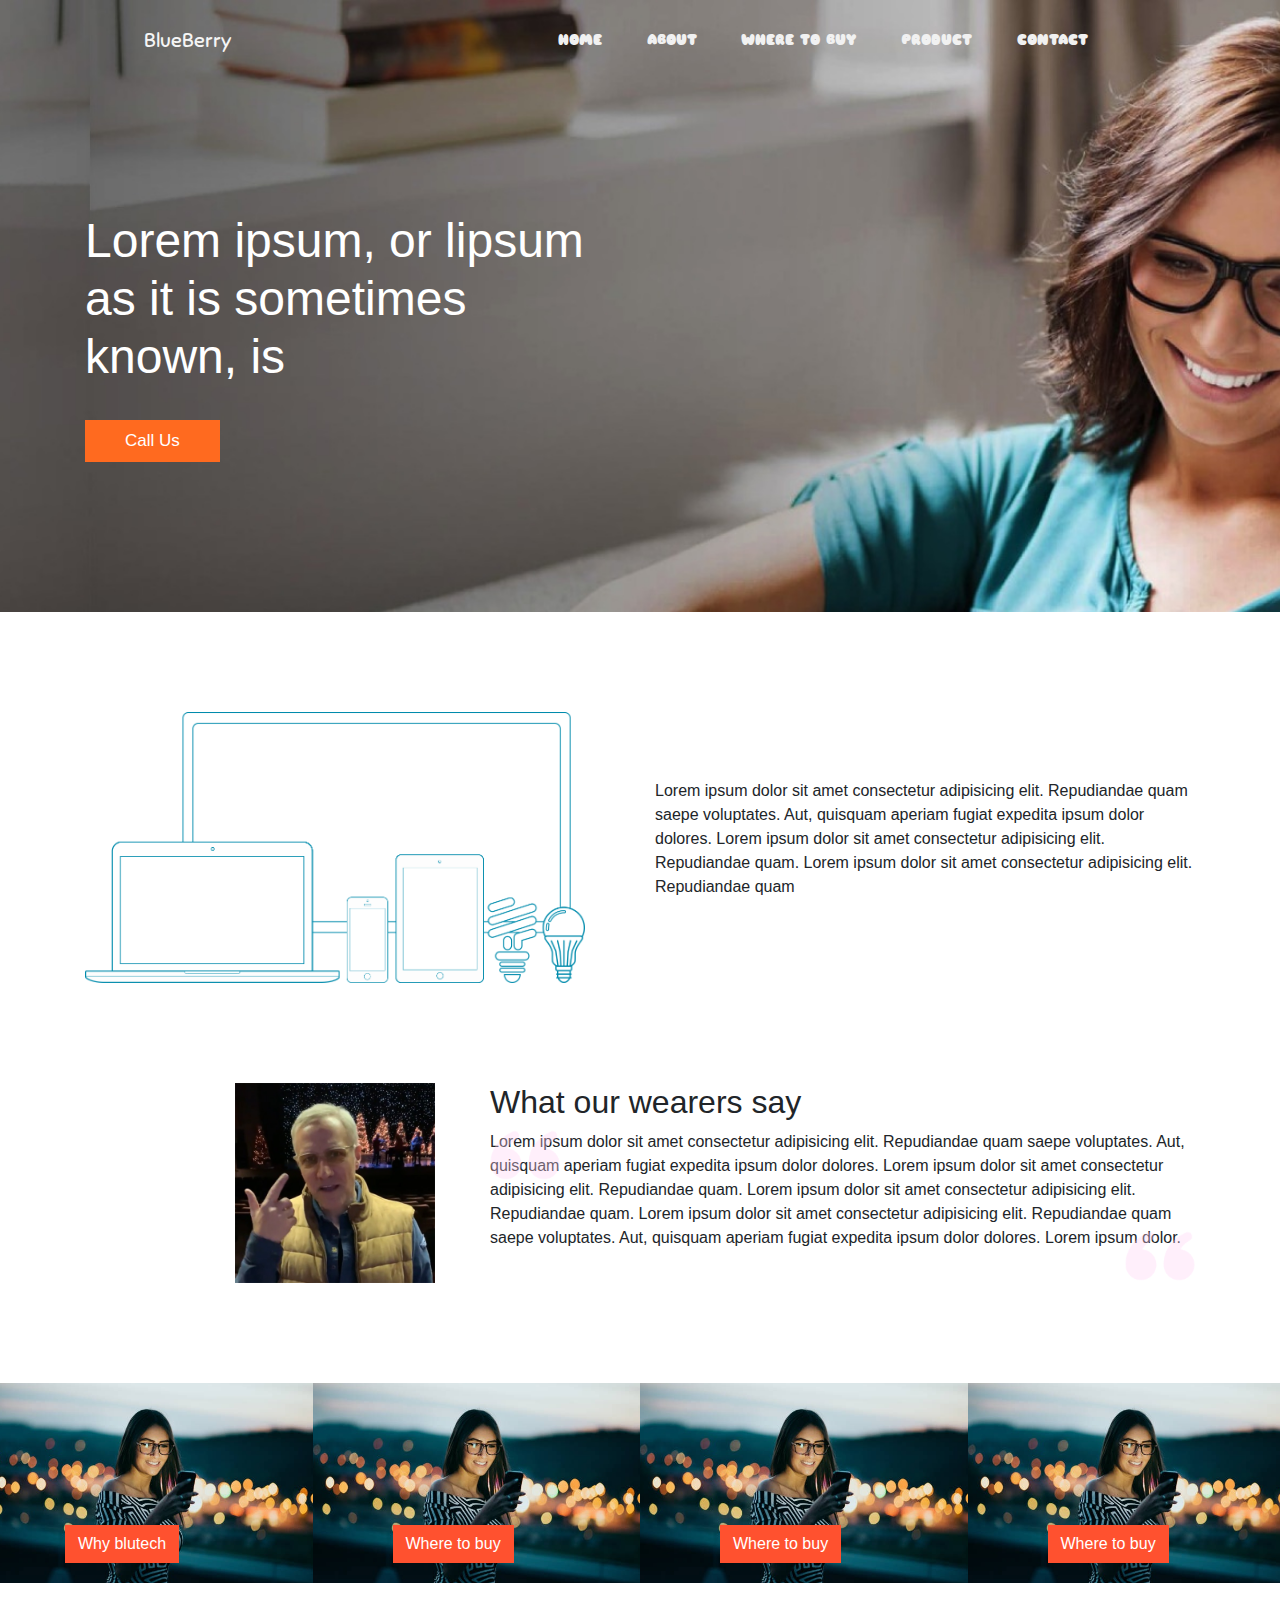
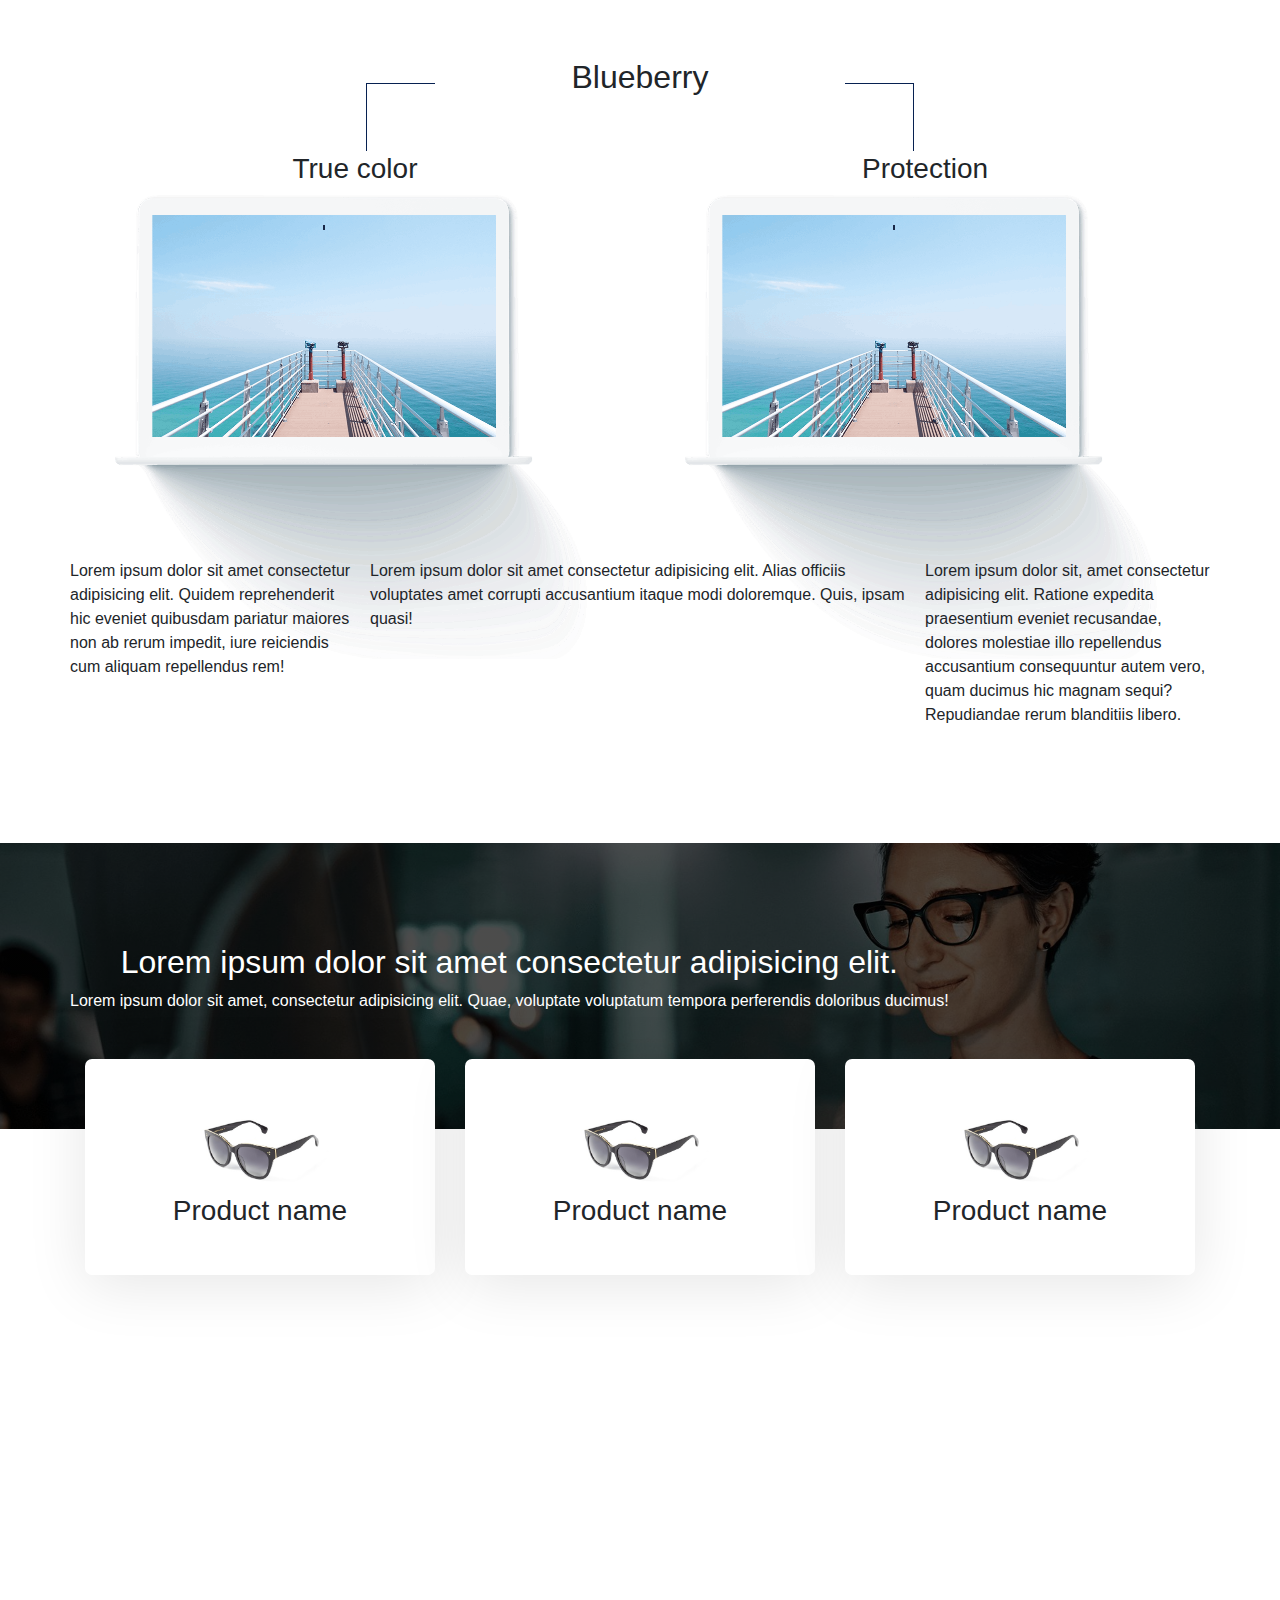
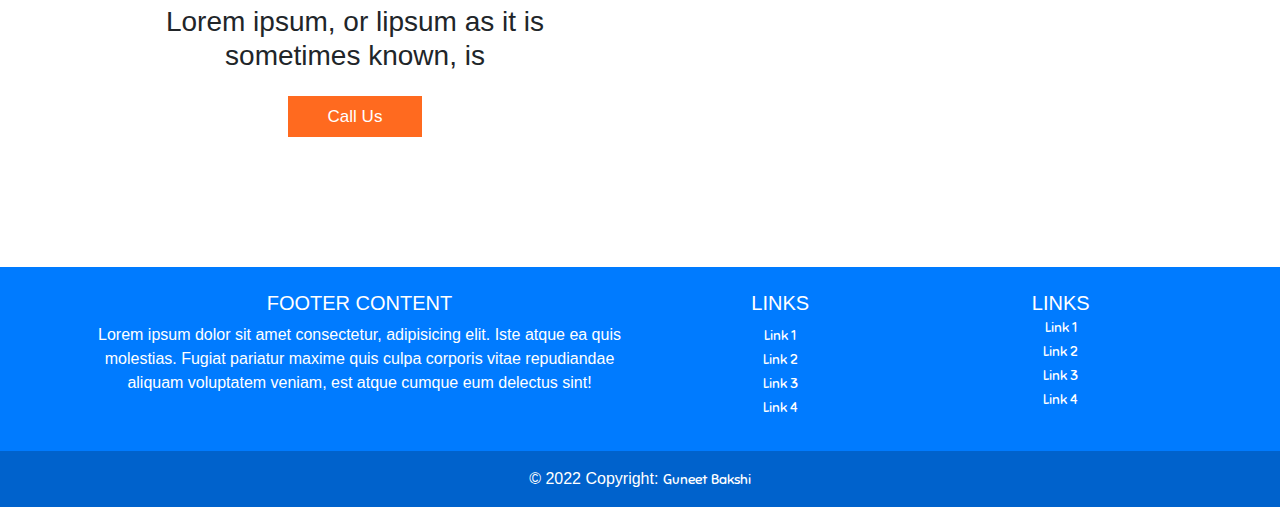
<file: index.html>
<!DOCTYPE html>
<html lang="en">
<head>
    <meta charset="UTF-8">
    <meta http-equiv="X-UA-Compatible" content="IE=edge">
    <meta name="viewport" content="width=device-width, initial-scale=1.0">
    <title>Document</title>
    <link rel="stylesheet" href="https://cdnjs.cloudflare.com/ajax/libs/font-awesome/6.2.0/css/all.min.css" integrity="sha512-xh6O/CkQoPOWDdYTDqeRdPCVd1SpvCA9XXcUnZS2FmJNp1coAFzvtCN9BmamE+4aHK8yyUHUSCcJHgXloTyT2A==" crossorigin="anonymous" referrerpolicy="no-referrer" />
    <link rel="stylesheet" href="https://cdn.jsdelivr.net/npm/bootstrap@4.6.2/dist/css/bootstrap.min.css">
    <link rel="stylesheet" href="bstest.css">
</head>
<body>
    <header>
        <!-- nav bar  -->
        <div class="container-fluid p-0">
          <nav class="navbar navbar-expand-lg">
            <a class="navbar-brand" href="#">
             BlueBerry</a>
            <button class="navbar-toggler" type="button" data-toggle="collapse" data-target="#navbarNav" aria-controls="navbarNav" aria-expanded="false"
              aria-label="Toggle navigation">
              <i class="fas fa-align-right text-light"></i>
            </button>
            <div class="collapse navbar-collapse" id="navbarNav">
              <div class="mr-auto"></div>
              <ul class="navbar-nav">
                <li class="nav-item active">
                  <a class="nav-link" href="#">HOME
                    <span class="sr-only">(current)</span>
                  </a>
                </li>
                <li class="nav-item">
                  <a class="nav-link" href="#">ABOUT</a>
                </li>
                <li class="nav-item">
                  <a class="nav-link" href="#">WHERE TO BUY</a>
                </li>
                <li class="nav-item dropdown">
                  <div class="dropdown">
                    <a href="#" class="nav-link">PRODUCT</a>
                    <div class="dropdown-content">
                      <a href="#">Generic</a>
                      <a href="#">Element</a>
                    </div>
                  </div>
                </li>
                <li class="nav-item">
                  <a class="nav-link" href="#">CONTACT</a>
                </li>
              </ul>
            </div>
          </nav>
        </div>
        <!-- nav bar ends  -->


      <!--================= Banner =================-->
      <section class="banner">
        <div class="container">
          <div class="row">
            <!-- column -->
            <div class="col-lg-6">
              <h1>Lorem ipsum, or lipsum as it is sometimes known, is </h1>
              <button class="btn1">Call us</button>
            </div>
            <!-- column -->
            <div class="col-lg-4">
              <p></p>
            </div>
          </div>
        </div>
      </section>

      <!--================= text and image =================-->
      <section class="laptop">
        <div class="container">
            <div class="row mt-5">
                <div class="text-wrap col-lg-6 col-md-6 col-sm-12">
                    <img src="blueberryimg/Vector Smart Object.png" alt="">
                </div>
                <div class="col-lg-6 col-sm-12 about">
                    <p class="d-flex">Lorem ipsum dolor sit amet consectetur adipisicing elit. Repudiandae quam saepe voluptates. 
                        Aut, quisquam aperiam fugiat expedita ipsum dolor dolores. Lorem ipsum dolor sit amet consectetur adipisicing elit. Repudiandae quam.
                        Lorem ipsum dolor sit amet consectetur adipisicing elit. Repudiandae quam</p>
                </div>
            </div>
        </div>
      </section>


      <!--================= text and video =================-->
      <section class="wearer">
        <div class="container">
            <div class="row mt-5">
                <div class="col-md-4">
                    <img src="blueberryimg/Layer-41.jpg" alt="" class="float-right">
                </div>
                <div class="col-md-8 box22">
                    <h2>What our wearers say</h2>
                    <p class="d-flex quotes">Lorem ipsum dolor sit amet consectetur adipisicing elit. Repudiandae quam saepe voluptates. 
                        Aut, quisquam aperiam fugiat expedita ipsum dolor dolores. Lorem ipsum dolor sit amet consectetur adipisicing elit. Repudiandae quam.
                        Lorem ipsum dolor sit amet consectetur adipisicing elit. Repudiandae quam. Lorem ipsum dolor sit amet consectetur adipisicing elit. Repudiandae quam saepe voluptates. 
                        Aut, quisquam aperiam fugiat expedita ipsum dolor dolores. Lorem ipsum dolor.
                </p>
                </div>
                </div>
            </div>
        </div>
      </section>

      <!--================= gallery =================-->
      <section class="gallery">
        <div class="container-fluid">
            <div class="row mt-5">
            <div class="col-md-3">
            <div class="image-box1">
                <button class="btn">Why blutech</button>
            </div>
        </div>
        <div class="col-md-3">
            <div class="image-box1">
                <button class="btn">Where to buy</button>
            </div>
        </div>
        <div class="col-md-3">
            <div class="image-box1">
                <button class="btn">Where to buy</button>
            </div>
        </div>
        <div class="col-md-3">
            <div class="image-box1">
                <button class="btn">Where to buy</button>
            </div>
        </div>
    </div>
</div>
      </section>

      <!--================= Blueberry: just right =================-->
      <section class="berry">
        <div class="container">
            <div class="row mt-5">
                <div class="col-md-4">
                    <img class="shape-2-copy float-right" src="blueberryimg/Shape 3 copy.png" alt="">
                </div>
                <div class="col-md-4">
                    <h2 class="text-center">Blueberry</h2>
                </div>
                <div class="col-md-4">
                    <img class="shape-2-copy float-left" src="blueberryimg/Shape 2 copy.png" alt="">

                </div>
            </div>

            <div class="row">
                <div class="col-md-6">
                    <h3 class="text-center">True color</h3>
                </div>
                <div class="col-md-6">
                    <h3 class="text-center">Protection</h3>
                </div>
            </div>

            <div class="row">
                <div class="col-md-6">
                    <img src="blueberryimg/lap1.png" alt="" style="width: 100%;">
                </div>
                <div class="col-md-6">
                    <img class="im2" src="blueberryimg/lap1.png" alt="" style="width: 100%;">
                </div>
            </div>

            <div class="row mt-0 last">
                <div class="col-md-3">
                    <p>Lorem ipsum dolor sit amet consectetur adipisicing elit. Quidem reprehenderit hic eveniet quibusdam pariatur maiores non ab rerum impedit, iure reiciendis cum aliquam repellendus rem!</p>
                </div>
                <div class="col-md-6">
                    <p>Lorem ipsum dolor sit amet consectetur adipisicing elit. Alias officiis voluptates amet corrupti accusantium itaque modi doloremque. Quis, ipsam quasi!</p>
                </div>
                <div class="col-md-3">
                    <p>Lorem ipsum dolor sit, amet consectetur adipisicing elit. Ratione expedita praesentium eveniet recusandae, dolores molestiae illo repellendus accusantium consequuntur autem vero, quam ducimus hic magnam sequi? Repudiandae rerum blanditiis libero.</p>
                </div>
            </div>
        </div>
      </section>

      <!--================= 4-pods =================-->
      <section class="pods bg-overlay">
        <div class="container bg-overlay">
            <div class="row">
                <div class="text-banner">
                    <h2 class="text-center text-white">Lorem ipsum dolor sit amet consectetur adipisicing elit.</h2>
                    <p class="text-center text-white">Lorem ipsum dolor sit amet, consectetur adipisicing elit. Quae, voluptate voluptatum tempora perferendis doloribus ducimus!</p>
                </div>
            </div>
        </div>
      </section>

      <!--============== inner Pods ==============-->
      <div class="inner-container">
        <section class="pods1">
          <div class="container">
            <div class="row justify-content-between">
              <!-- column -->
              <div class="col-lg-4 col-sm-12">
                <div class="box-wrap text-center">
                  <div class="image">
                    <img src="blueberryimg/optical1.jpg" alt="" />
                  </div>
                  <div class="content-wrap">
                    <h3>Product name</h3>
                  </div>
                </div>
              </div>
              <!-- column -->
              <div class="col-lg-4 col-sm-12">
                <div class="box-wrap text-center">
                  <div class="image">
                    <img src="blueberryimg/optical1.jpg" alt="" />
                  </div>
                  <div class="content-wrap">
                    <h3>Product name</h3>
                  </div>
                </div>
              </div>
              <!-- column -->
              <div class="col-lg-4 col-sm-12">
                <div class="box-wrap text-center">
                  <div class="image">
                    <img src="blueberryimg/optical1.jpg" alt="" />
                  </div>
                  <div class="content-wrap">
                    <h3>Product name</h3>
                  </div>
                </div>
              </div>
            </div>
          </div>
        </section>


        <!--============== Technology section ==============-->

        <section class="technology">
            <div class="container">
              <div class="row mt-5">
                <!-- column -->
                <div class="col-lg-6 text-center tech">
                  <h3>Lorem ipsum, or lipsum as it is sometimes known, is </h3>
                  <button class="btn1 text-center">Call us</button>
                </div>
                <!-- column -->
                <div class="col-lg-4"> </div>
              </div>
            </div>
          </section>

        <!--============== Footer ==============-->
        <section class="">
            <!-- Footer -->
            <footer class="bg-primary text-white text-center text-md-start">
              <!-- Grid container -->
              <div class="container p-4">
                <!--Grid row-->
                <div class="row">
                  <!--Grid column-->
                  <div class="col-lg-6 col-md-12 mb-4 mb-md-0">
                    <h5 class="text-uppercase">Footer Content</h5>
          
                    <p>
                      Lorem ipsum dolor sit amet consectetur, adipisicing elit. Iste atque ea quis
                      molestias. Fugiat pariatur maxime quis culpa corporis vitae repudiandae
                      aliquam voluptatem veniam, est atque cumque eum delectus sint!
                    </p>
                  </div>
                  <!--Grid column-->
          
                  <!--Grid column-->
                  <div class="col-lg-3 col-md-6 mb-4 mb-md-0">
                    <h5 class="text-uppercase">Links</h5>
          
                    <ul class="list-unstyled mb-0">
                      <li>
                        <a href="#!" class="text-white">Link 1</a>
                      </li>
                      <li>
                        <a href="#!" class="text-white">Link 2</a>
                      </li>
                      <li>
                        <a href="#!" class="text-white">Link 3</a>
                      </li>
                      <li>
                        <a href="#!" class="text-white">Link 4</a>
                      </li>
                    </ul>
                  </div>
                  <!--Grid column-->
          
                  <!--Grid column-->
                  <div class="col-lg-3 col-md-6 mb-4 mb-md-0">
                    <h5 class="text-uppercase mb-0">Links</h5>
          
                    <ul class="list-unstyled">
                      <li>
                        <a href="#!" class="text-white">Link 1</a>
                      </li>
                      <li>
                        <a href="#!" class="text-white">Link 2</a>
                      </li>
                      <li>
                        <a href="#!" class="text-white">Link 3</a>
                      </li>
                      <li>
                        <a href="#!" class="text-white">Link 4</a>
                      </li>
                    </ul>
                  </div>
                  <!--Grid column-->
                </div>
                <!--Grid row-->
              </div>
              <!-- Grid container -->
          
              <!-- Copyright -->
              <div class="text-center p-3" style="background-color: rgba(0, 0, 0, 0.2);">
                © 2022 Copyright:
                <a class="text-white" href="#">Guneet Bakshi</a>
              </div>
              <!-- Copyright -->
            </footer>
            <!-- Footer -->
          </section>
      


    <script src="https://cdn.jsdelivr.net/npm/jquery@3.5.1/dist/jquery.slim.min.js" integrity="sha384-DfXdz2htPH0lsSSs5nCTpuj/zy4C+OGpamoFVy38MVBnE+IbbVYUew+OrCXaRkfj" crossorigin="anonymous"></script>
<script src="https://cdn.jsdelivr.net/npm/bootstrap@4.6.2/dist/js/bootstrap.bundle.min.js" integrity="sha384-Fy6S3B9q64WdZWQUiU+q4/2Lc9npb8tCaSX9FK7E8HnRr0Jz8D6OP9dO5Vg3Q9ct" crossorigin="anonymous"></script>
</body>
</html>
</file>
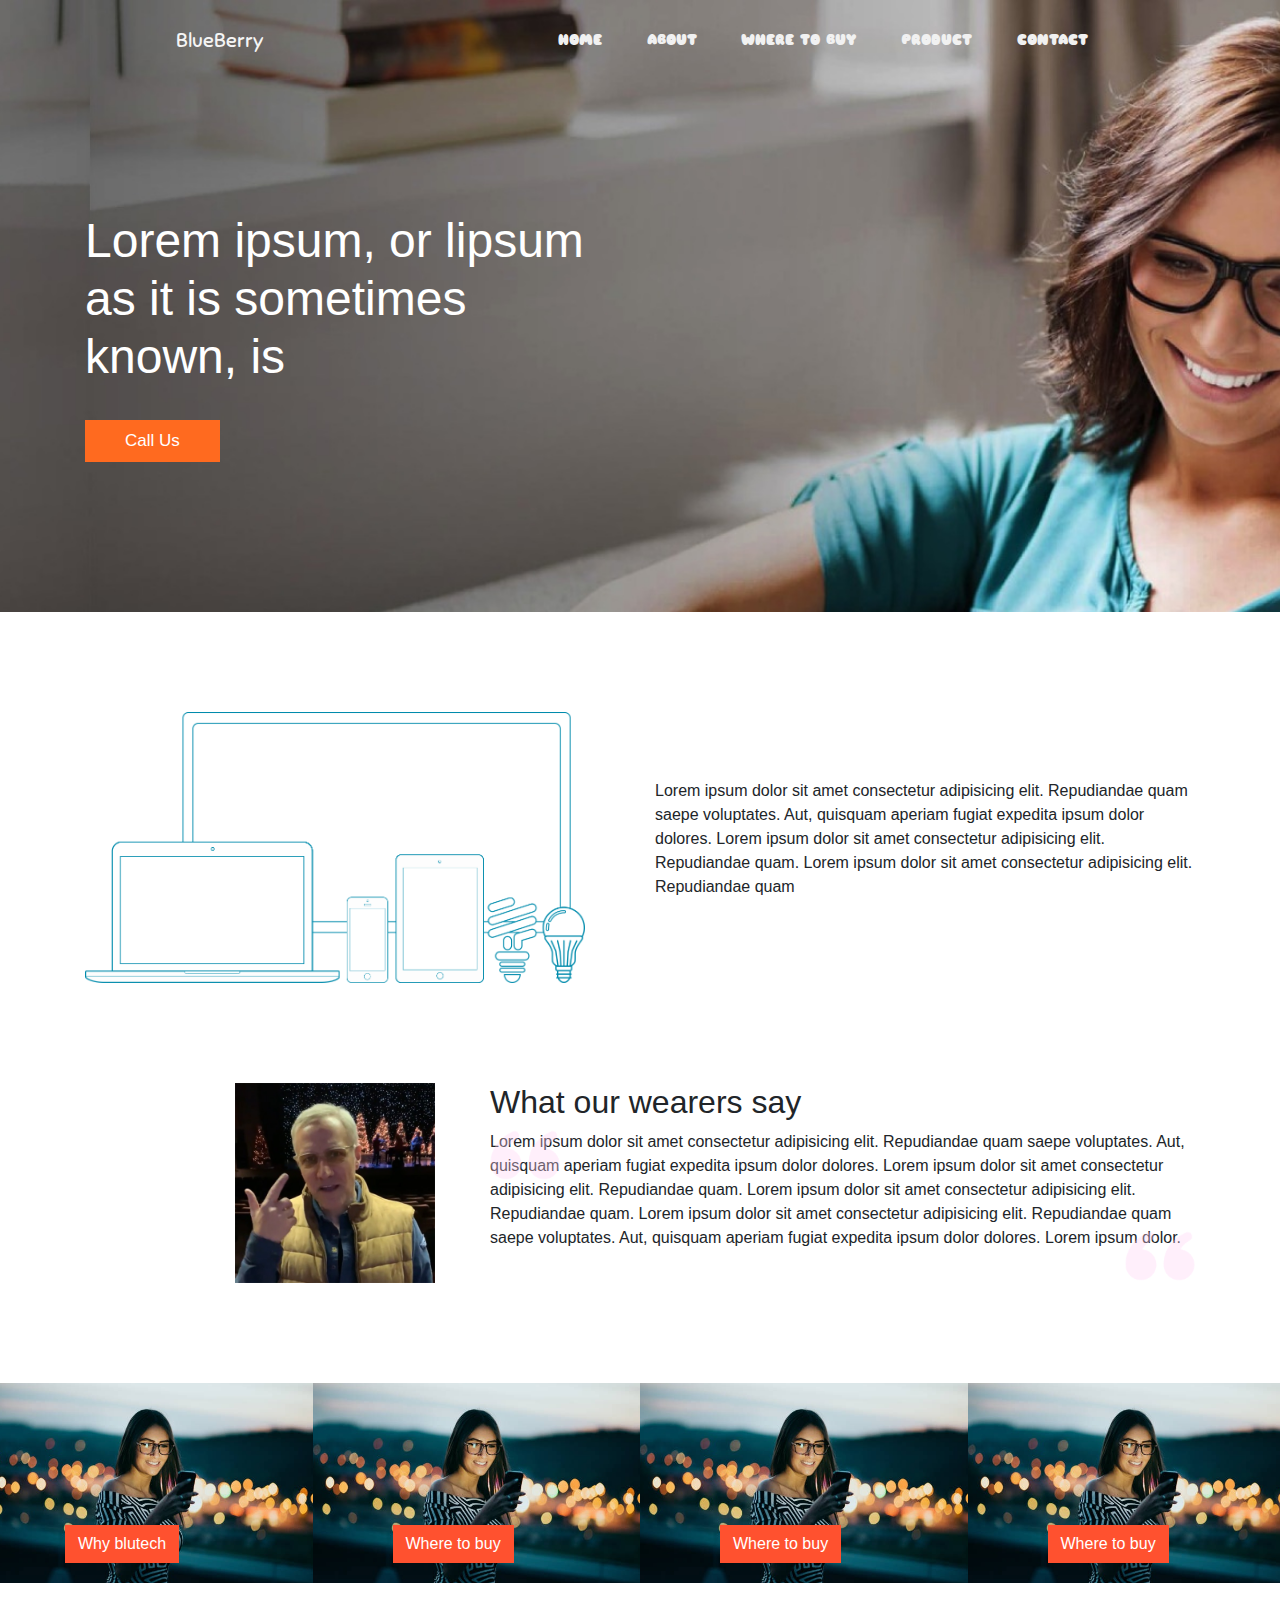
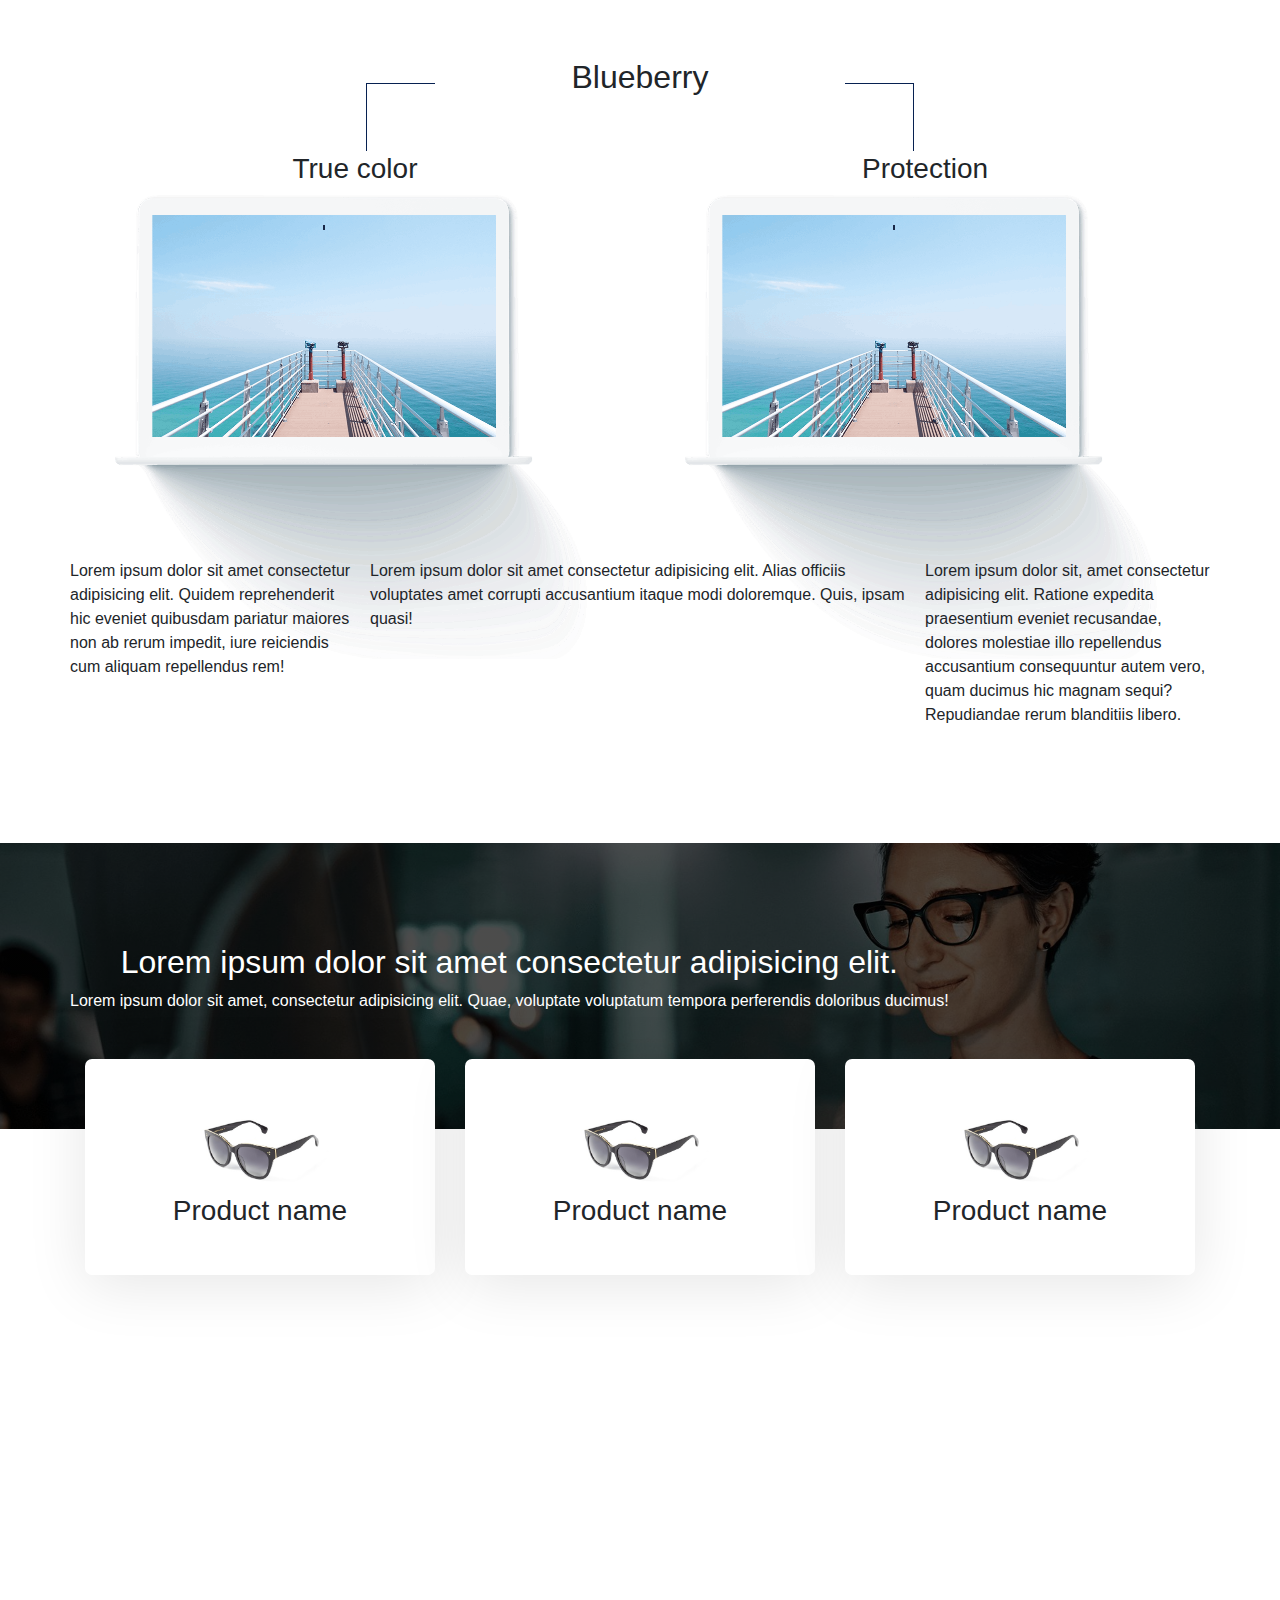
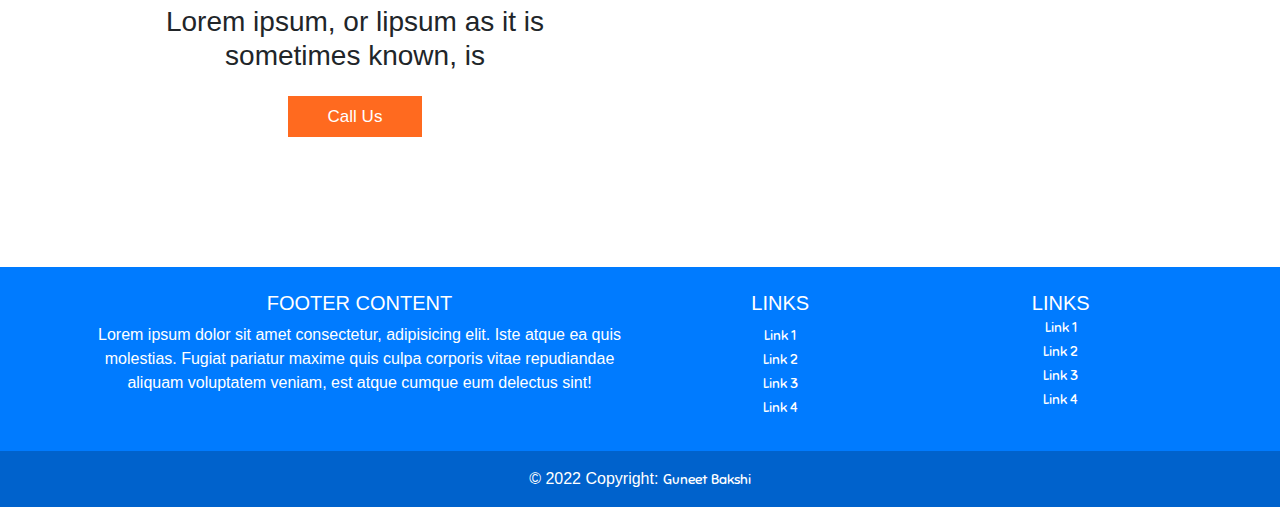
<file: bstest.html>
<!DOCTYPE html>
<html lang="en">
<head>
    <meta charset="UTF-8">
    <meta http-equiv="X-UA-Compatible" content="IE=edge">
    <meta name="viewport" content="width=device-width, initial-scale=1.0">
    <title>Document</title>
    <link rel="stylesheet" href="https://cdn.jsdelivr.net/npm/bootstrap@4.6.2/dist/css/bootstrap.min.css">
    <link rel="stylesheet" href="bstest.css">
</head>
<body>
    <header>
        <!-- nav bar  -->
        <div class="container-fluid p-0">
          <nav class="navbar navbar-expand-lg">
            <a class="navbar-brand" href="#">
              <i class="fas fa-book-reader fa-2x mx-3"></i>BlueBerry</a>
            <button class="navbar-toggler" type="button" data-toggle="collapse" data-target="#navbarNav" aria-controls="navbarNav" aria-expanded="false"
              aria-label="Toggle navigation">
              <i class="fas fa-align-right text-light"></i>
            </button>
            <div class="collapse navbar-collapse" id="navbarNav">
              <div class="mr-auto"></div>
              <ul class="navbar-nav">
                <li class="nav-item active">
                  <a class="nav-link" href="#">HOME
                    <span class="sr-only">(current)</span>
                  </a>
                </li>
                <li class="nav-item">
                  <a class="nav-link" href="#">ABOUT</a>
                </li>
                <li class="nav-item">
                  <a class="nav-link" href="#">WHERE TO BUY</a>
                </li>
                <li class="nav-item dropdown">
                  <div class="dropdown">
                    <a href="#" class="nav-link">PRODUCT</a>
                    <div class="dropdown-content">
                      <a href="#">Generic</a>
                      <a href="#">Element</a>
                    </div>
                  </div>
                </li>
                <li class="nav-item">
                  <a class="nav-link" href="#">CONTACT</a>
                </li>
              </ul>
            </div>
          </nav>
        </div>
        <!-- nav bar ends  -->


      <!--================= Banner =================-->
      <section class="banner">
        <div class="container">
          <div class="row">
            <!-- column -->
            <div class="col-lg-6">
              <h1>Lorem ipsum, or lipsum as it is sometimes known, is </h1>
              <button class="btn1">Call us</button>
            </div>
            <!-- column -->
            <div class="col-lg-4">
              <p></p>
            </div>
          </div>
        </div>
      </section>

      <!--================= text and image =================-->
      <section class="laptop">
        <div class="container">
            <div class="row mt-5">
                <div class="text-wrap col-lg-6 col-md-6 col-sm-12">
                    <img src="blueberryimg/Vector Smart Object.png" alt="">
                </div>
                <div class="col-lg-6 col-sm-12 about">
                    <p class="d-flex">Lorem ipsum dolor sit amet consectetur adipisicing elit. Repudiandae quam saepe voluptates. 
                        Aut, quisquam aperiam fugiat expedita ipsum dolor dolores. Lorem ipsum dolor sit amet consectetur adipisicing elit. Repudiandae quam.
                        Lorem ipsum dolor sit amet consectetur adipisicing elit. Repudiandae quam</p>
                </div>
            </div>
        </div>
      </section>


      <!--================= text and video =================-->
      <section class="wearer">
        <div class="container">
            <div class="row mt-5">
                <div class="col-md-4">
                    <img src="blueberryimg/Layer-41.jpg" alt="" class="float-right">
                </div>
                <div class="col-md-8 box22">
                    <h2>What our wearers say</h2>
                    <p class="d-flex quotes">Lorem ipsum dolor sit amet consectetur adipisicing elit. Repudiandae quam saepe voluptates. 
                        Aut, quisquam aperiam fugiat expedita ipsum dolor dolores. Lorem ipsum dolor sit amet consectetur adipisicing elit. Repudiandae quam.
                        Lorem ipsum dolor sit amet consectetur adipisicing elit. Repudiandae quam. Lorem ipsum dolor sit amet consectetur adipisicing elit. Repudiandae quam saepe voluptates. 
                        Aut, quisquam aperiam fugiat expedita ipsum dolor dolores. Lorem ipsum dolor.
                </p>
                </div>
                </div>
            </div>
        </div>
      </section>

      <!--================= gallery =================-->
      <section class="gallery">
        <div class="container-fluid">
            <div class="row mt-5">
            <div class="col-md-3">
            <div class="image-box1">
                <button class="btn">Why blutech</button>
            </div>
        </div>
        <div class="col-md-3">
            <div class="image-box1">
                <button class="btn">Where to buy</button>
            </div>
        </div>
        <div class="col-md-3">
            <div class="image-box1">
                <button class="btn">Where to buy</button>
            </div>
        </div>
        <div class="col-md-3">
            <div class="image-box1">
                <button class="btn">Where to buy</button>
            </div>
        </div>
    </div>
</div>
      </section>

      <!--================= Blueberry: just right =================-->
      <section class="berry">
        <div class="container">
            <div class="row mt-5">
                <div class="col-md-4">
                    <img class="shape-2-copy float-right" src="blueberryimg/Shape 3 copy.png" alt="">
                </div>
                <div class="col-md-4">
                    <h2 class="text-center">Blueberry</h2>
                </div>
                <div class="col-md-4">
                    <img class="shape-2-copy float-left" src="blueberryimg/Shape 2 copy.png" alt="">

                </div>
            </div>

            <div class="row">
                <div class="col-md-6">
                    <h3 class="text-center">True color</h3>
                </div>
                <div class="col-md-6">
                    <h3 class="text-center">Protection</h3>
                </div>
            </div>

            <div class="row">
                <div class="col-md-6">
                    <img src="blueberryimg/lap1.png" alt="" style="width: 100%;">
                </div>
                <div class="col-md-6">
                    <img class="im2" src="blueberryimg/lap1.png" alt="" style="width: 100%;">
                </div>
            </div>

            <div class="row mt-0 last">
                <div class="col-md-3">
                    <p>Lorem ipsum dolor sit amet consectetur adipisicing elit. Quidem reprehenderit hic eveniet quibusdam pariatur maiores non ab rerum impedit, iure reiciendis cum aliquam repellendus rem!</p>
                </div>
                <div class="col-md-6">
                    <p>Lorem ipsum dolor sit amet consectetur adipisicing elit. Alias officiis voluptates amet corrupti accusantium itaque modi doloremque. Quis, ipsam quasi!</p>
                </div>
                <div class="col-md-3">
                    <p>Lorem ipsum dolor sit, amet consectetur adipisicing elit. Ratione expedita praesentium eveniet recusandae, dolores molestiae illo repellendus accusantium consequuntur autem vero, quam ducimus hic magnam sequi? Repudiandae rerum blanditiis libero.</p>
                </div>
            </div>
        </div>
      </section>

      <!--================= 4-pods =================-->
      <section class="pods bg-overlay">
        <div class="container bg-overlay">
            <div class="row">
                <div class="text-banner">
                    <h2 class="text-center text-white">Lorem ipsum dolor sit amet consectetur adipisicing elit.</h2>
                    <p class="text-center text-white">Lorem ipsum dolor sit amet, consectetur adipisicing elit. Quae, voluptate voluptatum tempora perferendis doloribus ducimus!</p>
                </div>
            </div>
        </div>
      </section>

      <!--============== inner Pods ==============-->
      <div class="inner-container">
        <section class="pods1">
          <div class="container">
            <div class="row justify-content-between">
              <!-- column -->
              <div class="col-lg-4 col-sm-12">
                <div class="box-wrap text-center">
                  <div class="image">
                    <img src="blueberryimg/optical1.jpg" alt="" />
                  </div>
                  <div class="content-wrap">
                    <h3>Product name</h3>
                  </div>
                </div>
              </div>
              <!-- column -->
              <div class="col-lg-4 col-sm-12">
                <div class="box-wrap text-center">
                  <div class="image">
                    <img src="blueberryimg/optical1.jpg" alt="" />
                  </div>
                  <div class="content-wrap">
                    <h3>Product name</h3>
                  </div>
                </div>
              </div>
              <!-- column -->
              <div class="col-lg-4 col-sm-12">
                <div class="box-wrap text-center">
                  <div class="image">
                    <img src="blueberryimg/optical1.jpg" alt="" />
                  </div>
                  <div class="content-wrap">
                    <h3>Product name</h3>
                  </div>
                </div>
              </div>
            </div>
          </div>
        </section>


        <!--============== Technology section ==============-->

        <section class="technology">
            <div class="container">
              <div class="row mt-5">
                <!-- column -->
                <div class="col-lg-6 text-center tech">
                  <h3>Lorem ipsum, or lipsum as it is sometimes known, is </h3>
                  <button class="btn1 text-center">Call us</button>
                </div>
                <!-- column -->
                <div class="col-lg-4"> </div>
              </div>
            </div>
          </section>

        <!--============== Footer ==============-->
        <section class="">
            <!-- Footer -->
            <footer class="bg-primary text-white text-center text-md-start">
              <!-- Grid container -->
              <div class="container p-4">
                <!--Grid row-->
                <div class="row">
                  <!--Grid column-->
                  <div class="col-lg-6 col-md-12 mb-4 mb-md-0">
                    <h5 class="text-uppercase">Footer Content</h5>
          
                    <p>
                      Lorem ipsum dolor sit amet consectetur, adipisicing elit. Iste atque ea quis
                      molestias. Fugiat pariatur maxime quis culpa corporis vitae repudiandae
                      aliquam voluptatem veniam, est atque cumque eum delectus sint!
                    </p>
                  </div>
                  <!--Grid column-->
          
                  <!--Grid column-->
                  <div class="col-lg-3 col-md-6 mb-4 mb-md-0">
                    <h5 class="text-uppercase">Links</h5>
          
                    <ul class="list-unstyled mb-0">
                      <li>
                        <a href="#!" class="text-white">Link 1</a>
                      </li>
                      <li>
                        <a href="#!" class="text-white">Link 2</a>
                      </li>
                      <li>
                        <a href="#!" class="text-white">Link 3</a>
                      </li>
                      <li>
                        <a href="#!" class="text-white">Link 4</a>
                      </li>
                    </ul>
                  </div>
                  <!--Grid column-->
          
                  <!--Grid column-->
                  <div class="col-lg-3 col-md-6 mb-4 mb-md-0">
                    <h5 class="text-uppercase mb-0">Links</h5>
          
                    <ul class="list-unstyled">
                      <li>
                        <a href="#!" class="text-white">Link 1</a>
                      </li>
                      <li>
                        <a href="#!" class="text-white">Link 2</a>
                      </li>
                      <li>
                        <a href="#!" class="text-white">Link 3</a>
                      </li>
                      <li>
                        <a href="#!" class="text-white">Link 4</a>
                      </li>
                    </ul>
                  </div>
                  <!--Grid column-->
                </div>
                <!--Grid row-->
              </div>
              <!-- Grid container -->
          
              <!-- Copyright -->
              <div class="text-center p-3" style="background-color: rgba(0, 0, 0, 0.2);">
                © 2022 Copyright:
                <a class="text-white" href="#">Guneet Bakshi</a>
              </div>
              <!-- Copyright -->
            </footer>
            <!-- Footer -->
          </section>
      


    <script src="https://cdn.jsdelivr.net/npm/jquery@3.5.1/dist/jquery.slim.min.js" integrity="sha384-DfXdz2htPH0lsSSs5nCTpuj/zy4C+OGpamoFVy38MVBnE+IbbVYUew+OrCXaRkfj" crossorigin="anonymous"></script>
<script src="https://cdn.jsdelivr.net/npm/bootstrap@4.6.2/dist/js/bootstrap.bundle.min.js" integrity="sha384-Fy6S3B9q64WdZWQUiU+q4/2Lc9npb8tCaSX9FK7E8HnRr0Jz8D6OP9dO5Vg3Q9ct" crossorigin="anonymous"></script>
</body>
</html>
</file>
<file: bstest.css>
@import url("https://fonts.googleapis.com/css?family=Acme|Lobster|Patua+One|Rubik|Sniglet");
* {
  box-sizing: border-box;
}

/* header, section {
  overflow-x: hidden;
} */

:root {
  --Sniglet-font: "Sniglet", cursive;
  --Rubik: "Rubik", cursive;
  --Patua: "Patua One", cursive;
  --Lobster: "lobster", cursive;
  --light-black: #2e2c2caf;
  /* --bggradient: linear-gradient(to bottom, #dd2476, #ff512f); */
  --light-gray: rgba(255, 255, 255, 0.877);
}

header a {
  font-family: var(--Sniglet-font);
  font-size: 0.9em;
  color: whitesmoke;
}

.dropdown-content {
  display: none;
  position: absolute;
  background-color: #f1f1f1;
  min-width: 160px;
  box-shadow: 0px 2px 15px 0px rgba(0, 0, 0, 0.2);
  z-index: 1;
}

.dropdown-content a {
  color: black;
  padding: 12px 16px;
  text-decoration: none;
  display: block;
}

.dropdown-content a:hover {
  background-color: #ddd;
}

.dropdown:hover .dropdown-content {
  display: block;
}

header .nav-item:last-child {
  padding-right: 10.5em;
}

header .nav-item {
  padding: 0.9em;
}

header .navbar-brand {
  padding-left: 8rem;
}

header .nav-link:hover {
  color: black;
}

header .row .col-md-7 {
  padding: 22vmin 1vmin;
  padding-bottom: 35vmin;
}

header .row .col-md-5 {
  padding: 4.2vmin 1vmin;
}

header .row .col-md-5 img {
  width: 90%;
}

header {
  background: #ff512f;
  /* fallback for old browsers */
  background: var(--bggradient);
}

header .container .col-md-7 {
  font-family: "Rubik", sans-serif;
}

header .container .col-md-7 h6 {
  padding: 1vmin;
  letter-spacing: 4px;
}

header .container .col-md-7 h1 {
  font-size: 8.5vmin;
  font-weight: bold;
  padding: 0.1em 0em;
}

header .container .col-md-7 p {
  padding: 1vmin 5vmin;
}
ul.navbar-nav{ margin: auto; float: right; margin-right: inherit;}
.navbar-expand-lg .navbar-nav .nav-link {
    padding-right: 0.5rem;
    padding-left: 0.5rem;
    color: #f1f1f1;
}
.primary-btn {
  border-radius: 30px;
  font-weight: bold;
}

/* header  */
*{
    margin: 0;
    padding: 0;
    /* overflow: hidden; */
}
.home{

    overflow: hidden;
}
.navbar-nav{
    margin-right: 20px;
    font-weight: 800;
    
}
.box{
    
    background-image: url(blueberryimg/heroimg.jpg);
    height: 100vh;
    width: 100%;
    background-position: center;
    background-repeat: no-repeat;
    background-size: cover;
    background-attachment: fixed;
}
.box img{
    position: relative;
    top:170px;
   
}


.container {
    margin-right: auto;
    margin-left: auto;
    padding-left: 15px;
    padding-right: 15px;
}

/*-------------------- Banner Section --------------------*/

.mt-5{
    margin-top: 100px !important;
}
section.banner {
    background-image: url("blueberryimg/heroimg.jpg");
    background-repeat: no-repeat;
    background-size: cover;
    background-position: center center;
    padding-top: 200px;
    padding-bottom: 150px;
    background-attachment: fixed;
    margin-top: -85px;
  }
  
  .banner h1 {
    color: #fff;
    font-weight: 500;
    font-size: 3rem;
    font-family: "Poppins", sans-serif;
    margin-top: 15px;
    margin-bottom: 20px;
    background-attachment: fixed;
  }
  button.btn1 {
    box-shadow: none;
    border: 0px solid #333;
    margin-top: 15px;
    padding: 8px 40px;
    background-color: #ff6a1f;
    color: #fff;
    font-size: 17px;
    border-radius:0px;
    text-transform: capitalize;
}
  
  /*-------------------- Banner Section ends --------------------*/

  .laptop img{
    width: 100%;
    max-width: 500px;
    height: auto;
  }
  .col-lg-6.about{
    display: flex;
    align-items: center;
  }

/*-------------------- text and video --------------------*/
.wearer img{
    width: 100%;
    max-width: 200px;
    height: auto;
}
.col-md-8.box22{
    padding-left: 40px;
}
.quotes{
    position: relative;
}
.quotes:before{
    content: '';
    background: url(blueberryimg/quotes1.png);
    position: absolute;
    width: 70px;
    height: 50px;
    background-repeat: no-repeat;
    background-size: cover;
    background-position: center center;
    opacity: 0.7;
}
.quotes:after{
    content: '';
    background: url(blueberryimg/quotes1.png);
    position: absolute;
    width: 70px;
    height: 50px;
    right: 0;
    bottom: -31px;
    background-repeat: no-repeat;
    background-size: cover;
    background-position: center center;
    opacity: 0.7;
}

@media screen and (max-width:767px) {
  header{
    overflow: hidden;
  }
    body{
        overflow-x: hidden;
    }
    .wearer img {
        width: 100%;
        max-width: 200px;
        height: auto;
        float: none !important;
        display: block;
        margin-left: auto;
        margin-right: auto;
    }
    .mt-5{
        margin-top: 50px !important;
    }
    /* .navbar .navbar-toggler[aria-expand="true"]{
        color: #fff;
    }
    .navbar .navbar-toggler:focus{
        color: #fff;
    } */
    .navbar{
        background: #151515;
    }
  header .navbar-brand {
  padding: 0;
  }
  .navbar-toggler {
    padding: 0;
    font-size: 1.25rem;
    line-height: 1;
    background-color: transparent;
    border: 1px solid transparent;
    border-radius: 0.25rem;
}
  section.banner {
    background-image: url(blueberryimg/heroimg.jpg);
    background-repeat: no-repeat;
    background-size: contain;
    background-position: top;
    background-attachment: fixed;
    padding-top: 205px;
    padding-bottom: 150px;
    background-color: #151515;
    max-height: 85vh;
}
  p {
    margin-top: 15px;
    margin-bottom: 1rem;
}
  .h3, h3 {
    font-size: 1.2rem;
}
  section.pods{
  margin-top: 30px;
  }
  .row {
/*     display: -ms-flexbox; */
    display: flex;
/*     -ms-flex-wrap: wrap; */
    flex-wrap: wrap;
    margin-right: 0;
    margin-left: 0;
}
}

/*-------------------- gallery --------------------*/
.col-md-3{
    padding: 0;
}
.image-box1{
    background-image: url("blueberryimg/gallery1.jpg");
    background-repeat: no-repeat;
    background-size: cover;
    background-position: center center;
    height: 200px;
    position: relative;
}
.container-fluid{
    padding-left: 0;
    padding-right: 0;
}
button.btn{
    position: absolute;
    bottom: 0;
    left: 80px;
    color: white;
    background-color: #ff512f;
    border-radius: 0;
    margin-bottom: 20px;
}

.image-box2{
    background-image: url("blueberryimg/gallery1.jpg");
    background-repeat: no-repeat;
    background-size: cover;
    background-position: center center;
    height: 200px;
}
@media screen and (max-width:767px) {
    button.btn{
        position: absolute;
    bottom: 0;
    left: 155px !important;
    color: white;
    background-color: #ff512f;
    border-radius: 0;
    margin-bottom: 20px;
    }
}

/*-------------------- Blueberry: just right --------------------*/
img.shape{
    width: 100%;
    max-width: 400px;
    height: auto;
}

.berry h2{
    margin-top: -25px;
}
.row.last{
    margin-top: -100px !important;
}
@media screen and (max-width:767px) {
    img.shape-2-copy{
        display: none;
    }
    img.im2{
        margin-top: -80px;
    }
}

/*-------------------- 4-PODS --------------------*/
section.pods{
    background-image: url("blueberryimg/sec4.jpg");
    background: linear-gradient(rgba(0,0,0,.7), rgba(0,0,0,.7)), url(blueberryimg/sec4.jpg);
    background-repeat: no-repeat;
    background-size: cover;
    background-position: center center;
    padding: 100px 0;
    margin: 0 auto;
    margin-top:100px;
}

/*-------------------- Pods Section --------------------*/
section.pods1 .row:nth-child(1) {
    margin-top: -70px;
  }
  
  section.pods1 .box-wrap {
    padding: 40px 50px;
    box-shadow: 0px 10px 60px 0px rgb(0 0 0 / 10%);
    border-radius: 7px;
    background-color: #fff;
  }
  
  section.pods1 .box-wrap img {
    border-radius: 50%;
    width: 55%;
  }
  section.pods .box-wrap .content-wrap {
    margin-top: 25px;
    font-family: "Poppins", sans-serif;
  }
   @media screen and (max-width: 992px) {
    section.pods .col-lg-4 {
      max-width: 100%;
    }
  }

  /*-------------------- Technology --------------------*/

  section.technology {
    background-image: url("blueberryimg/heroimg.jpg");
    background-repeat: no-repeat;
    background-size: cover;
    background-position: center center;
    padding-top: 80px;
    padding-bottom: 80px;
    background-attachment: fixed;
    margin-top: 100px;
  }

  .tech{
    background-color: #fff;
    padding: 50px 40px;
  }
  @media screen and (max-width: 767px) {
    section.technology {
        background-image: url(blueberryimg/heroimg.jpg);
        background-repeat: no-repeat;
        background-size: cover;
        background-position: center center;
        padding-top: 80px;
        padding-bottom: 80px;
        background-attachment: fixed;
        margin-top: 100px;
        padding-left: 25px;
        padding-right: 25px;
    }
    section.pods1 .box-wrap {
        padding: 40px 50px;
        box-shadow: 0px 10px 60px 0px rgb(0 0 0 / 10%);
        border-radius: 7px;
        background-color: #fff;
        margin-top: 17px;
    }
  }
</file>
